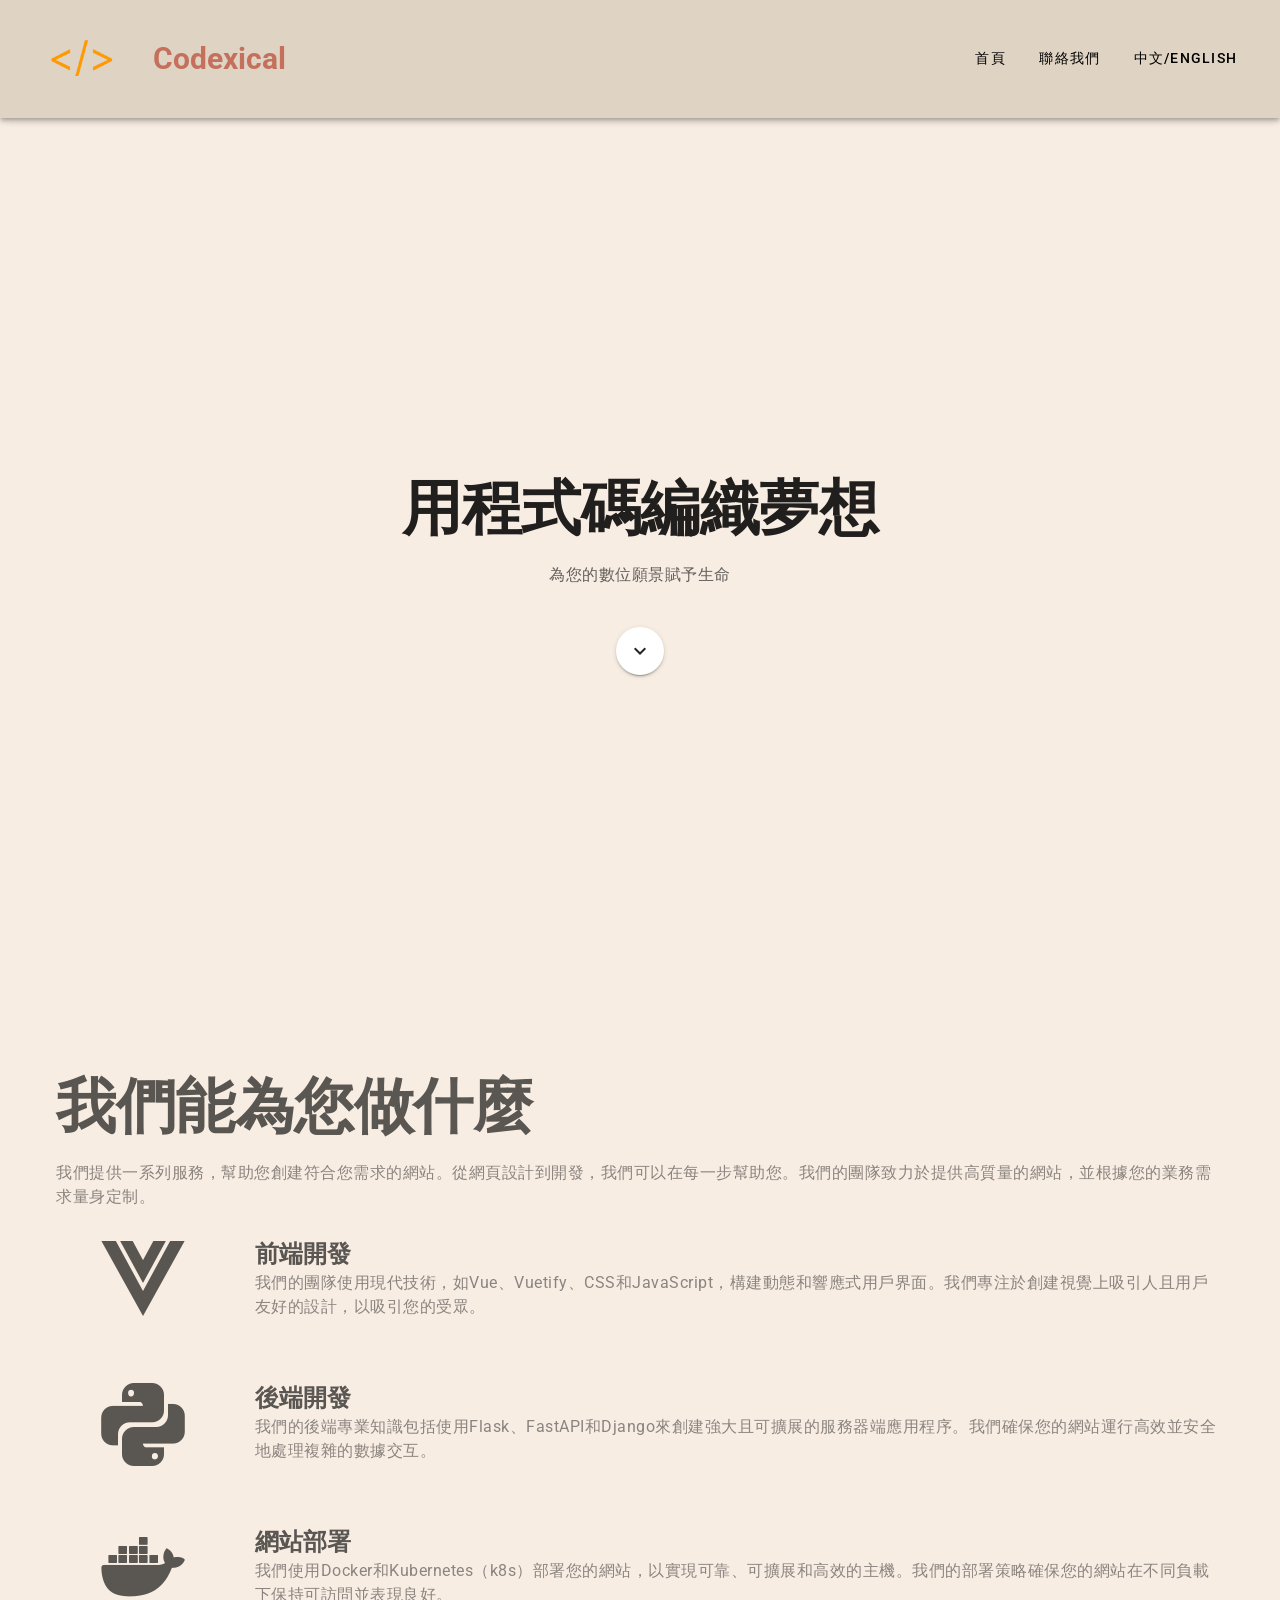
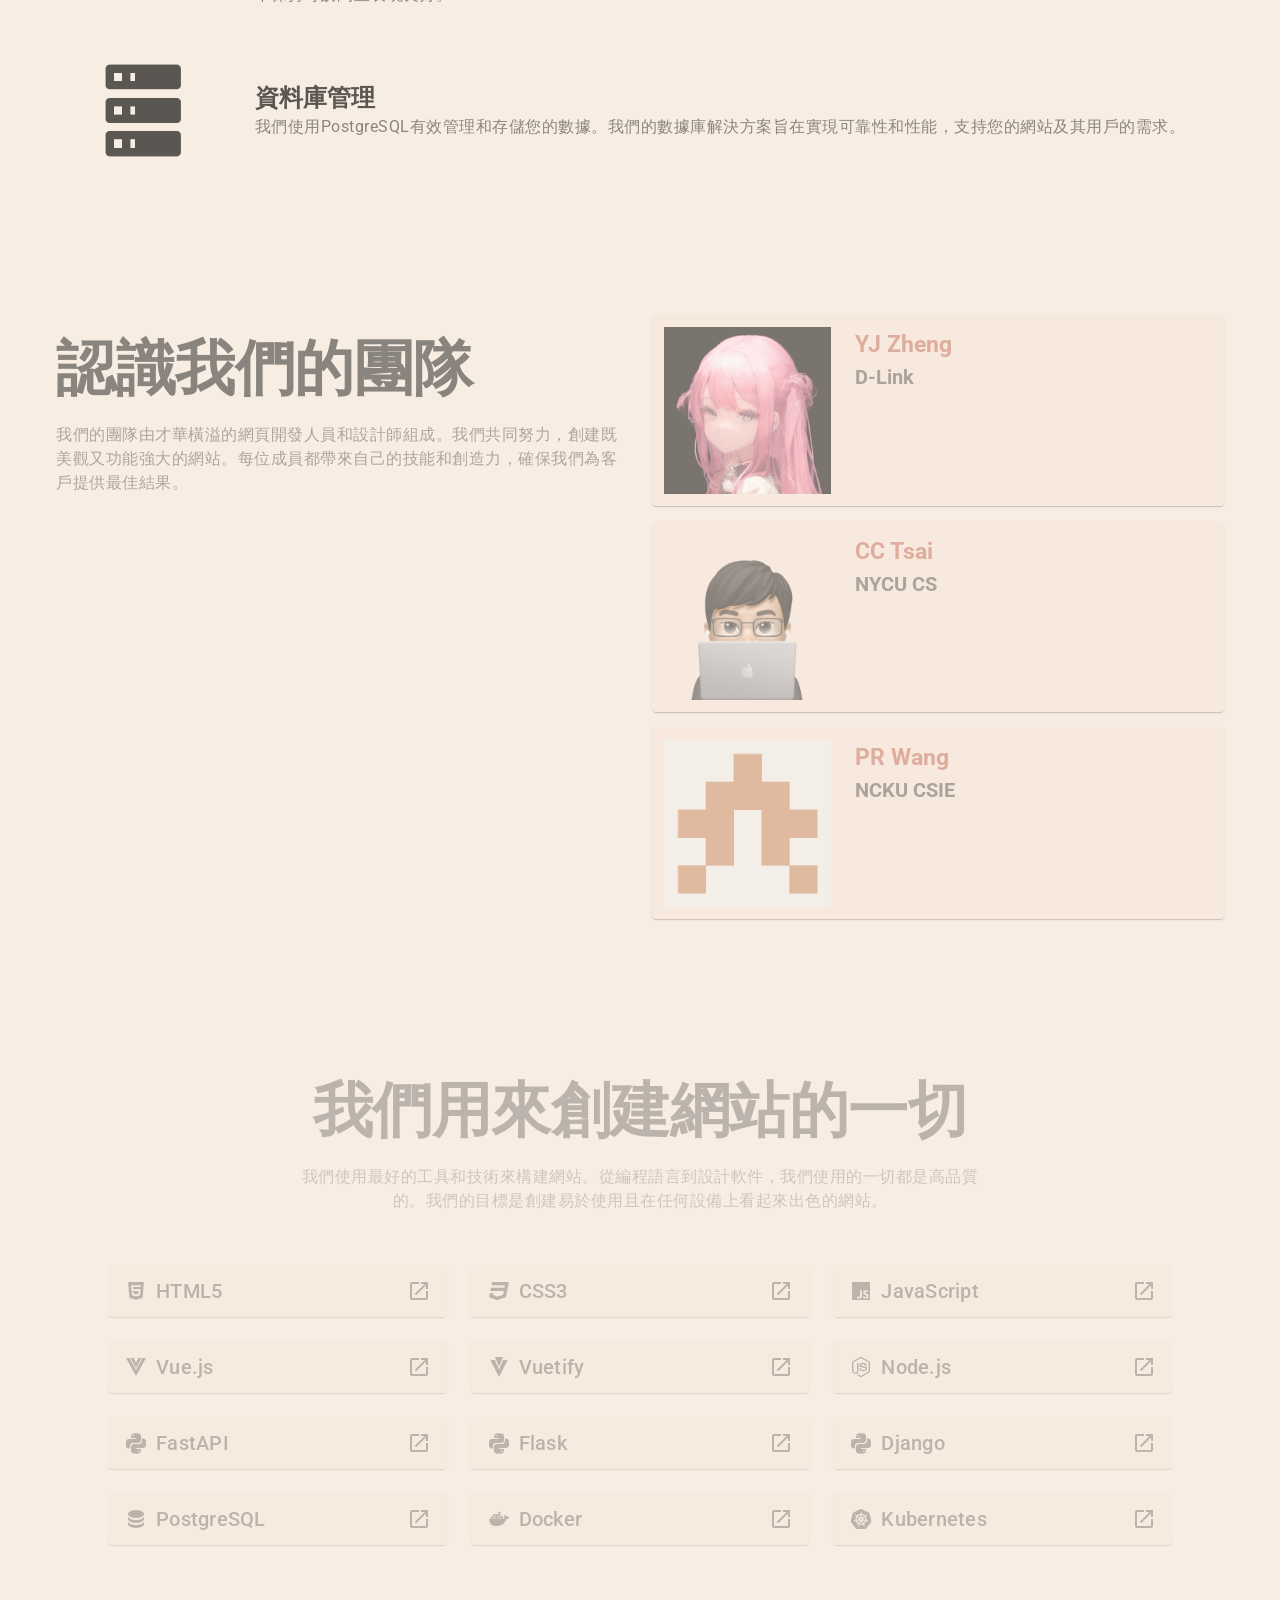
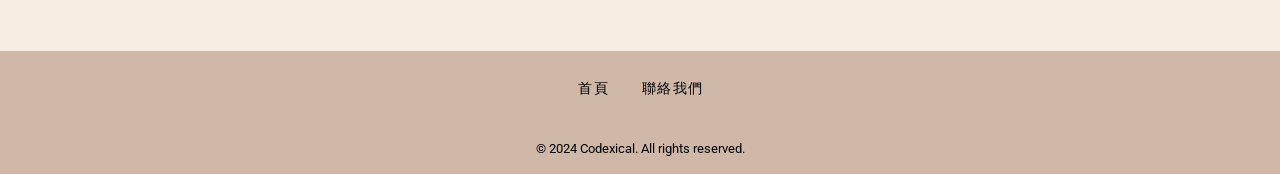
<file: index.html>
<!doctype html><html lang="en"><head><meta charset="utf-8"><meta http-equiv="X-UA-Compatible" content="IE=edge"><meta name="viewport" content="width=device-width,initial-scale=1"><link rel="icon" href="/favicon.ico"><title>codexical-intro</title><script defer="defer" src="/js/chunk-vendors.e4222043.js"></script><script defer="defer" src="/js/app.b4fffc56.js"></script><link href="/css/chunk-vendors.f4b730f7.css" rel="stylesheet"><link href="/css/app.76b87f80.css" rel="stylesheet"></head><body><noscript><strong>We're sorry but codexical-intro doesn't work properly without JavaScript enabled. Please enable it to continue.</strong></noscript><div id="app"></div></body></html>
</file>
<file: css/app.76b87f80.css>
@keyframes AppBar{0%{opacity:0;top:-100px}to{opacity:1;top:0}}#computer{display:block}#mobile{display:none}@media (max-width:900px){#computer{display:none}#mobile{display:block}}@keyframes backgroundColorChange-503a1382{0%{background-color:#f8ede3;color:#f8ede3}to{background-color:#d0b8a8;color:#000}}.footer[data-v-503a1382]{animation:backgroundColorChange-503a1382 1s forwards;padding:1rem 0;display:flex;flex-direction:column;align-items:center}.options[data-v-503a1382]{padding:1rem 0;margin-bottom:1rem;display:flex;justify-content:center}.copyright[data-v-503a1382]{font-size:.8rem}.v-main{background-color:#f8ede3}
</file>
